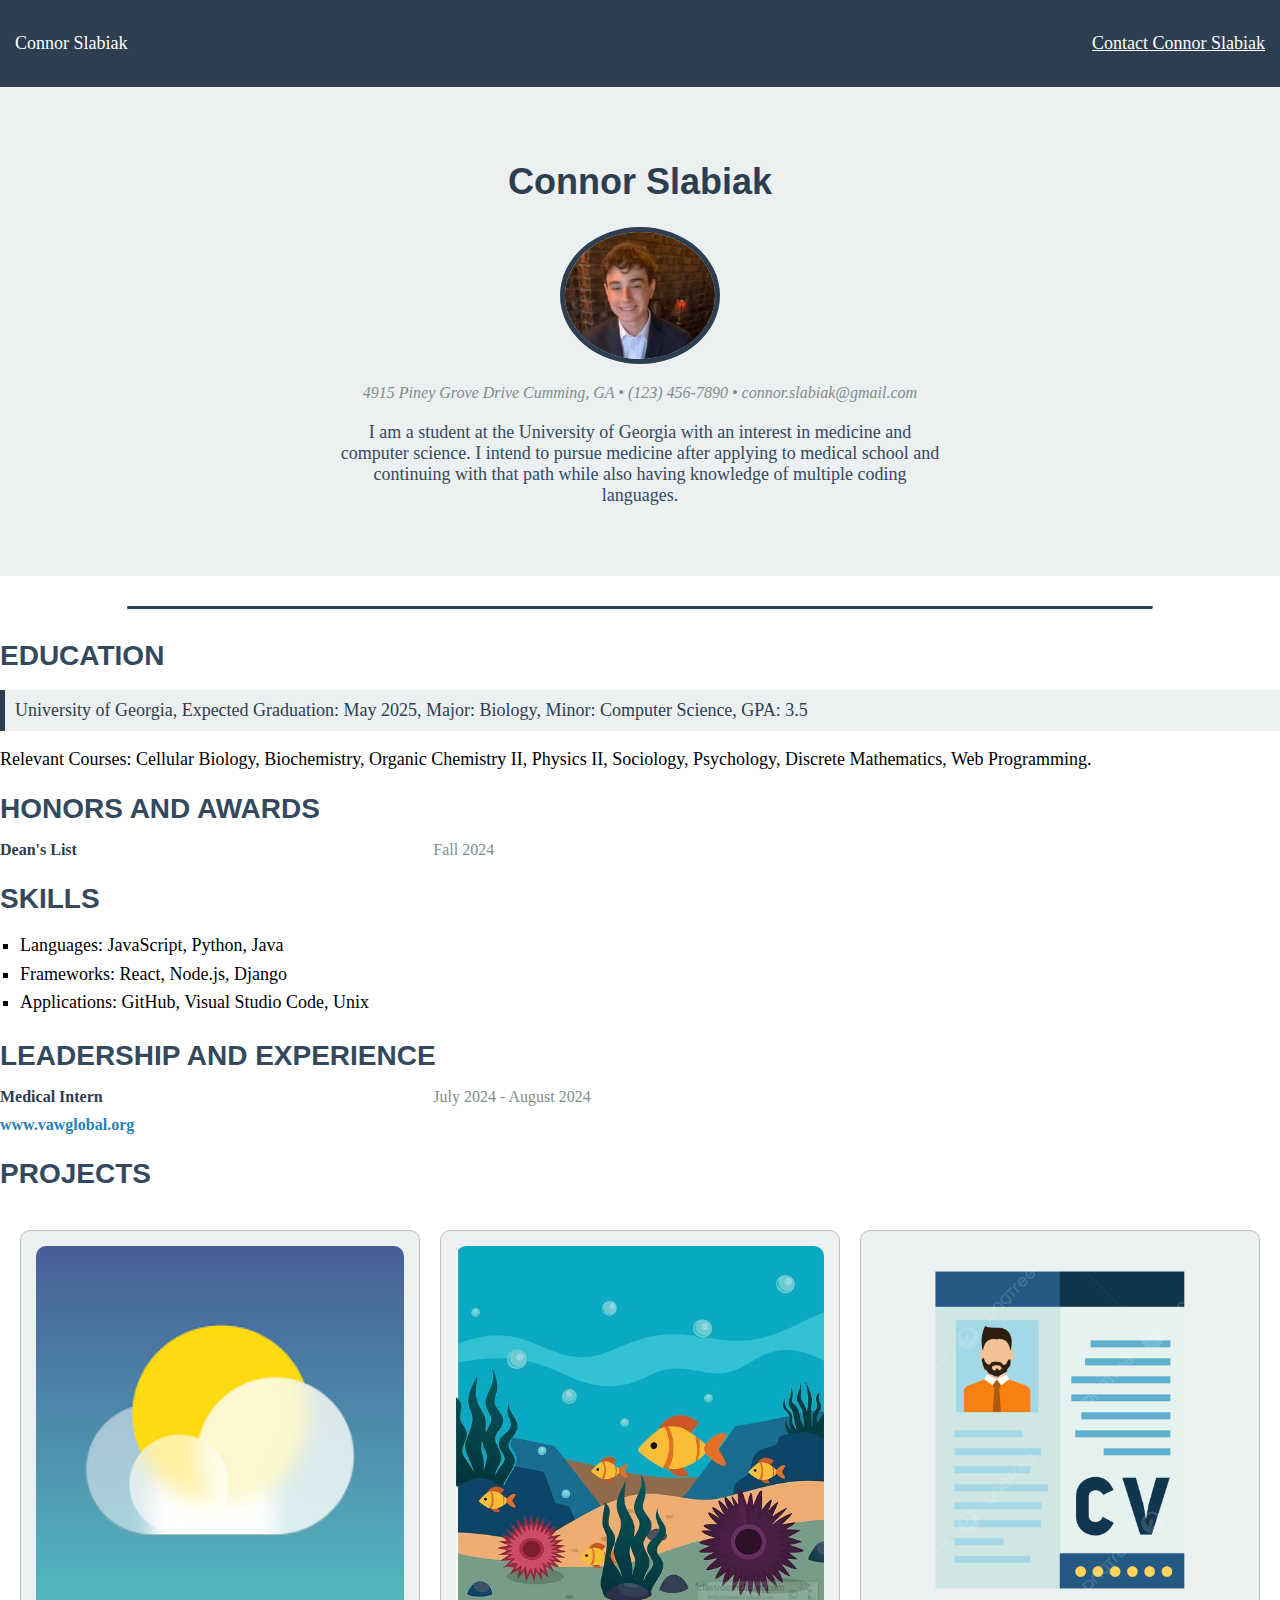
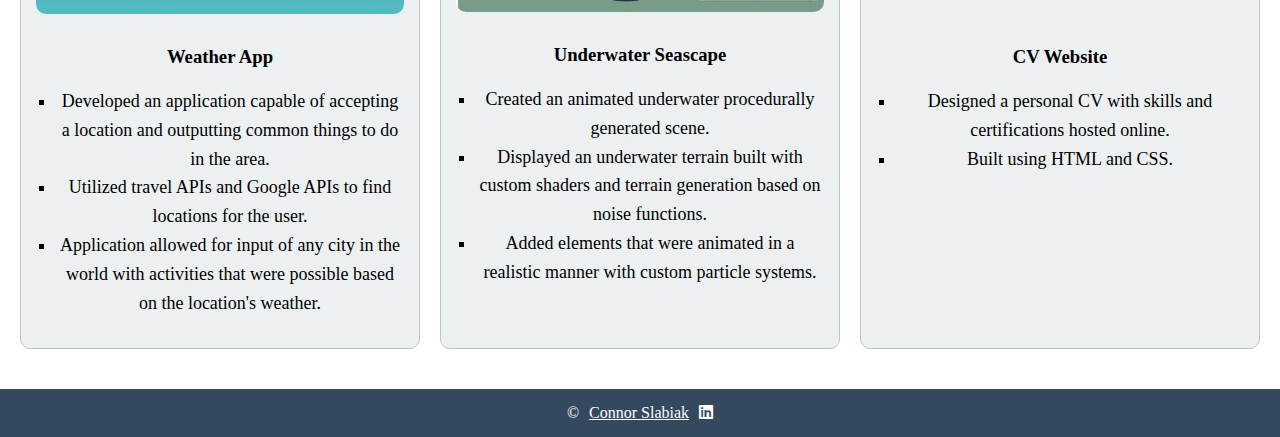
<file: index.html>
<!DOCTYPE html>
<html lang="en">
<head>
    <meta charset="UTF-8">
    <meta name="viewport" content="width=device-width, initial-scale=1.0">
    <title>cv</title>
    <link href="https://cdnjs.cloudflare.com/ajax/libs/font-awesome/6.5.0/css/all.min.css" rel="stylesheet">
    <link rel="stylesheet" href="css/style.css">
</head>    
<body>
    <nav>
        <p>Connor Slabiak</p>
        <p><a href="contact.html">Contact Connor Slabiak</a></p>
    </nav>
    <section class="splash">
        <h1>Connor Slabiak</h1>
        <img src="images/headshot.jpg" alt="Photo of Connor Slabiak" width="200">
        <p>4915 Piney Grove Drive Cumming, GA &#8226; (123) 456-7890 &#8226; connor.slabiak@gmail.com</p>
        <p>
            I am a student at the University of Georgia with an interest in medicine and computer science.
            I intend to pursue medicine after applying to medical school and continuing with that path 
            while also having knowledge of multiple coding languages.
        </p>
    </section>    
    <hr>
    <section>
        <h2>Education</h2>
        <p class="education-details">
            University of Georgia, Expected Graduation: May 2025, Major: Biology, Minor: Computer Science, GPA: 3.5
        </p>        
        <p>Relevant Courses: Cellular Biology, Biochemistry, Organic Chemistry II, Physics II, Sociology, Psychology, Discrete Mathematics, Web Programming.
        </p>
    </section>
    <section>
        <h2>Honors and Awards</h2>
        <dl>
            <dt>Dean's List</dt>
            <dd>Fall 2024</dd>
        </dl>
    </section>
    <section>
        <h2>Skills</h2>
        <ul>
            <li>Languages: JavaScript, Python, Java</li>
            <li>Frameworks: React, Node.js, Django</li>
            <li>Applications: GitHub, Visual Studio Code, Unix</li>
        </ul>
    </section>
    <section>
        <h2>Leadership and Experience</h2>
        <dl>
            <dt>Medical Intern</dt>
            <dd>July 2024 - August 2024</dd>
            <dd><a href="https://www.vawglobal.org/">www.vawglobal.org</a></dt>
        </dl>
    </section>
    <section>
        <h2>Projects</h2>
        <div class="three-col">
            <div class="card">
                <img src="images/weatherapp.webp" alt="Weather App">
                <h3>Weather App</h3>
                <ul>
                    <li>Developed an application capable of accepting a location and outputting common things to do in the area.</li>
                    <li>Utilized travel APIs and Google APIs to find locations for the user.</li>
                    <li>Application allowed for input of any city in the world with activities that were possible based on the location's weather.</li>
                </ul>
            </div>
            <div class="card">
                <img src="images/underwater.jpg" alt="Underwater Seascape">
                <h3>Underwater Seascape</h3>
                <ul>
                    <li>Created an animated underwater procedurally generated scene.</li>
                    <li>Displayed an underwater terrain built with custom shaders and terrain generation based on noise functions.</li>
                    <li>Added elements that were animated in a realistic manner with custom particle systems.</li>
                </ul>
            </div>
            <div class="card">
                <img src="images/cvimage.png" alt="CV Website">
                <h3>CV Website</h3>
                <ul>
                    <li>Designed a personal CV with skills and certifications hosted online.</li>
                    <li>Built using HTML and CSS.</li>
                </ul>
            </div>
        </div>
    </section>    
    <footer>
        &copy;<a href="contact.html">Connor Slabiak</a>
        <a href="https://www.linkedin.com/in/connor-slabiak-6678681a2/"><i class="fa-brands fa-linkedin"></i></a>
    </footer>
</body>
</html>
</file>
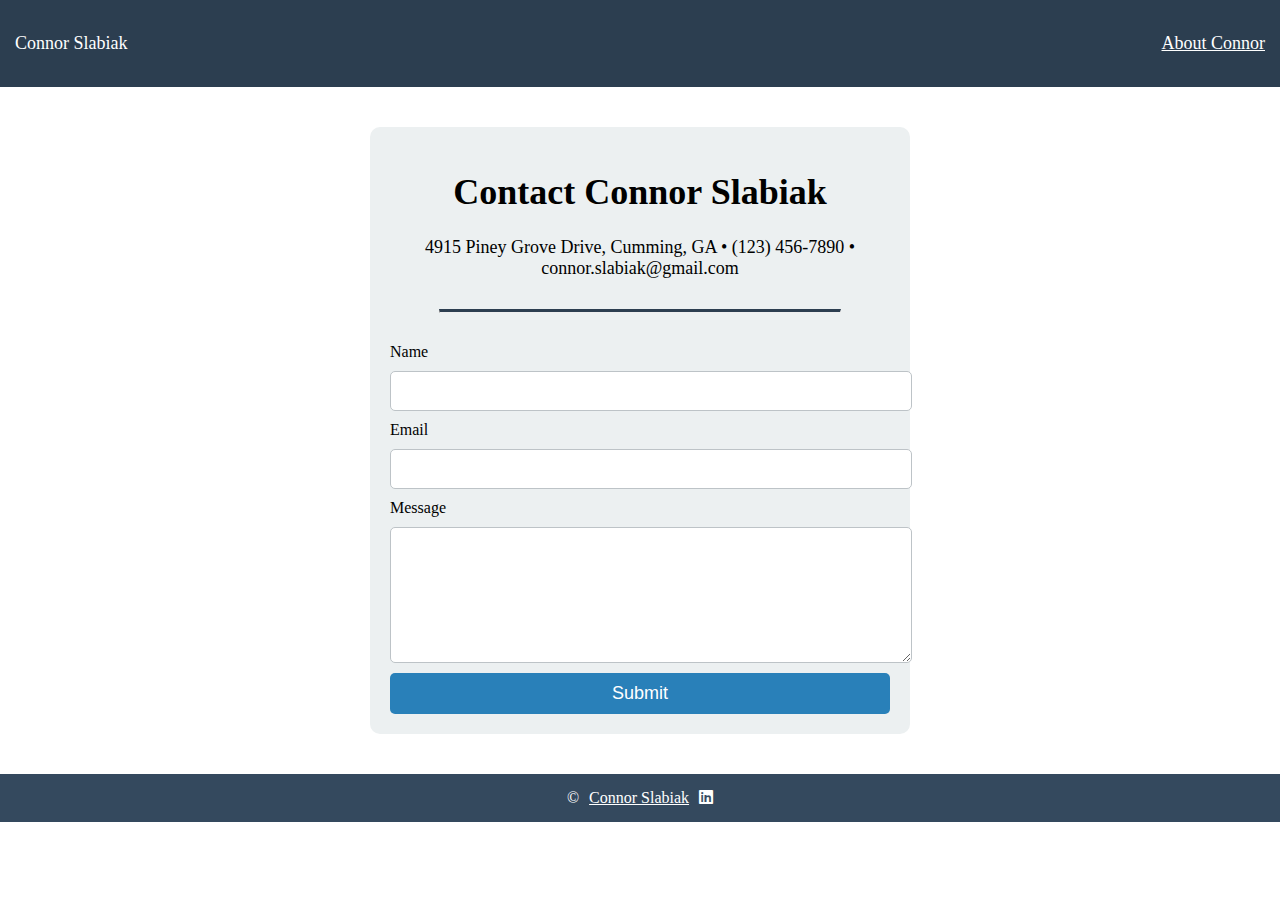
<file: contact.html>
<!DOCTYPE html>
<html lang="en">
<head>
    <meta charset="UTF-8">
    <meta name="viewport" content="width=device-width, initial-scale=1.0">
    <title>Contact Connor</title>
    <link href="https://cdnjs.cloudflare.com/ajax/libs/font-awesome/6.5.0/css/all.min.css" rel="stylesheet">
    <link rel="stylesheet" href="css/style.css">
</head>
<body>
    <nav>
        <p>Connor Slabiak</p>
        <p><a href="index.html">About Connor</a></p>
    </nav>
    <section class="one-col">
        <h1>Contact Connor Slabiak</h1>
        <p>4915 Piney Grove Drive, Cumming, GA &#8226; (123) 456-7890 &#8226; connor.slabiak@gmail.com</p>
        <hr>
        <form action="https://formsubmit.co/a377dc69508d20fc127d9d8a454cab71" method="POST">
            <label for="name">Name</label>
            <input type="text" id="name" name="name" required>
            <label for="email">Email</label>
            <input type="email" id="email" name="email" required>
            <input type="hidden" name="_next" value="https://cjs01978.github.io/thankyou.html">
            <label for="message">Message</label>
            <textarea id="message" name="message" rows="6"></textarea>
            <button type="submit">Submit</button>
        </form>
    </section>
    <footer>
        &copy;<a href="index.html">Connor Slabiak</a>
        <a href="https://www.linkedin.com/in/connor-slabiak-6678681a2/"><i class="fa-brands fa-linkedin"></i></a>
    </footer>
</body>
</html>
</file>
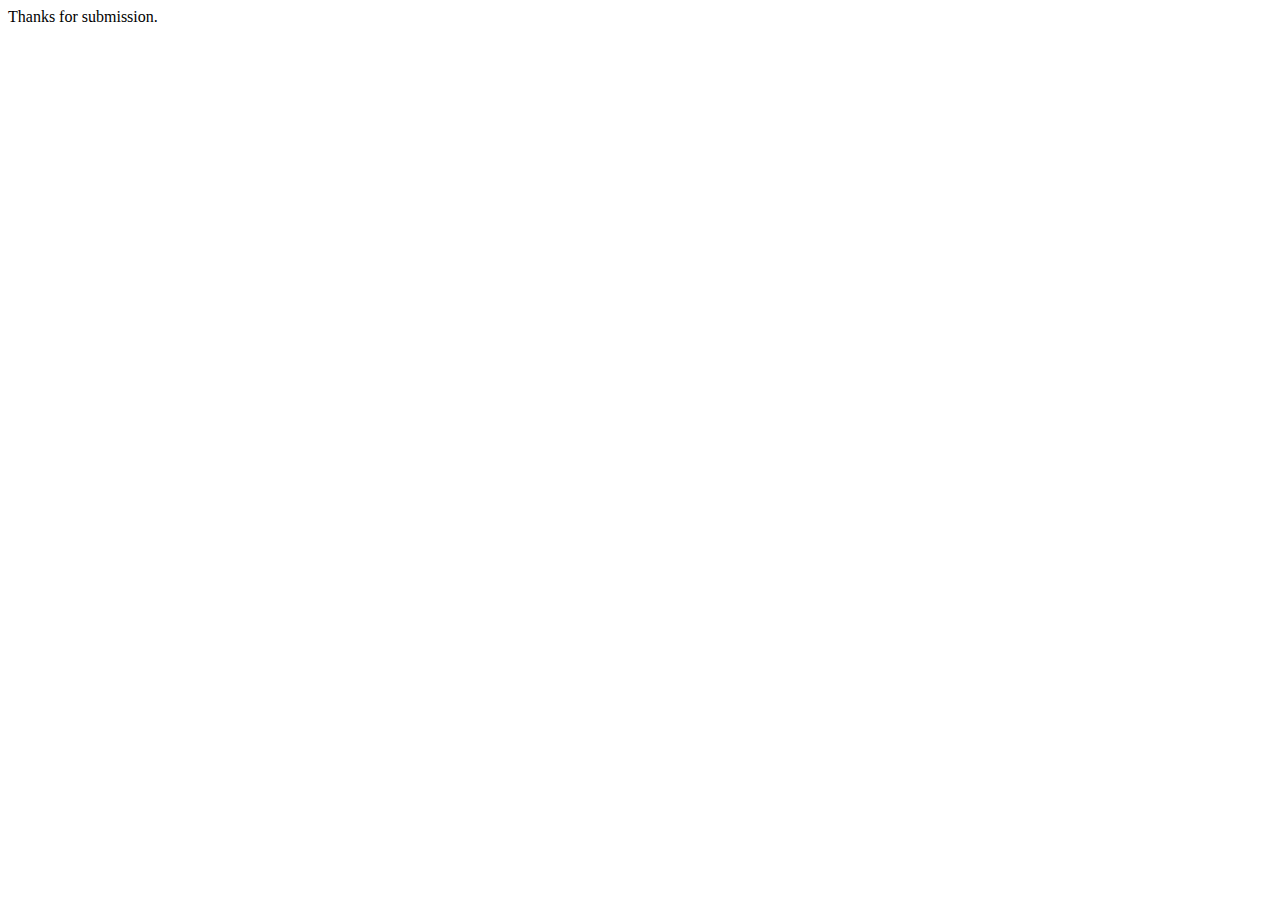
<file: thankyou.html>
<!DOCTYPE html>
<html lang="en">
<head>
    <meta charset="UTF-8">
    <meta name="viewport" content="width=device-width, initial-scale=1.0">
    <title>Thank You</title>
</head>
<body>
    Thanks for submission.
</body>
</html>
</file>
<file: css/style.css>
body {
    margin: 0;
    padding: 0;
}
nav {
    background-color: #2c3e50;
    color: white;
    padding: 15px;
    display: flex;
    justify-content: space-between;
    align-items: center;
}
nav a {
    color: white;
}
footer {
    background-color: #34495e;
    color: white;
    padding: 15px;
    display: flex;
    justify-content: center;
    align-items: center;
    gap: 10px;
}
footer a {
    color: white;
}
.splash {
    background-color: #ecf0f1;
    text-align: center;
    padding: 50px 20px;
}
.splash h1 {
    font-family: 'Montserrat', sans-serif;
    font-size: 36px;
    color: #2c3e50;
    font-weight: bold;
}
.splash img {
    border-radius: 60%;
    border: 5px solid #2c3e50;
    width: 150px;
}
.splash p:first-of-type {
    font-style: italic;
    font-size: 16px;
    color: #7f8c8d;
}
.splash p:last-of-type {
    font-size: 18px;
    font-weight: 500;
    color: #34495e;
    max-width: 600px;
    margin: 20px auto;
}
hr {
    border-top: 3px solid #2c3e50;
    width: 80%;
    margin: 30px auto;
}
section h2 {
    font-family: 'Roboto', sans-serif;
    font-size: 28px;
    color: #34495e;
    text-transform: uppercase;
    margin-bottom: 10px;
}
.education-details {
    font-size: 18px;
    font-weight: 500;
    color: #2c3e50;
    background-color: #ecf0f1;
    padding: 10px;
    border-left: 5px solid #2c3e50;
}
ul {
    list-style-type: square;
    padding-left: 20px;
    line-height: 1.6;
}
dl {
    display: grid;
    grid-template-columns: 1fr 2fr;
    gap: 10px;
}
dl dt {
    font-weight: bold;
    color: #2c3e50;
}
dl dd {
    margin: 0;
    color: #7f8c8d;
}
section a {
    color: #2980b9;
    text-decoration: none;
    font-weight: bold;
}
section a:hover {
    color: #e74c3c;
    text-decoration: underline;
}
body {
    font-size: 16px;
}
h1 {
    font-size: 36px;
}
h2 {
    font-size: 28px;
}
p, li {
    font-size: 18px;
}
.three-col {
    display: grid;
    grid-template-columns: repeat(3, 1fr);
    gap: 20px;
    margin: 20px 0;
    padding: 20px;
}
.card {
    background-color: #ecf0f1;
    border: 1px solid #bdc3c7;
    border-radius: 10px;
    padding: 15px;
    text-align: center;
    transition: transform 0.3s ease;
}
.card img {
    width: 100%;
    border-radius: 10px;
    margin-bottom: 10px;
}
.one-col {
    max-width: 500px;
    margin: 40px auto;
    text-align: center;
    padding: 20px;
    background-color: #ecf0f1;
    border-radius: 10px;

}
form {
    display: flex;
    flex-direction: column;
    gap: 10px;
    text-align: left;
}
form input, form textarea {
    width: 100%;
    padding: 10px;
    border: 1px solid #bdc3c7;
    border-radius: 5px;
    font-size: 16px;
}
form input:focus, form textarea:focus {
    border-color: #2980b9;
    outline: none;
}
form button {
    background-color: #2980b9;
    color: white;
    border: none;
    padding: 10px;
    font-size: 18px;
    border-radius: 5px;
    cursor: pointer;
    transition: background 0.3s;
}
form button:hover {
    background-color: #1f618d;
}
</file>
